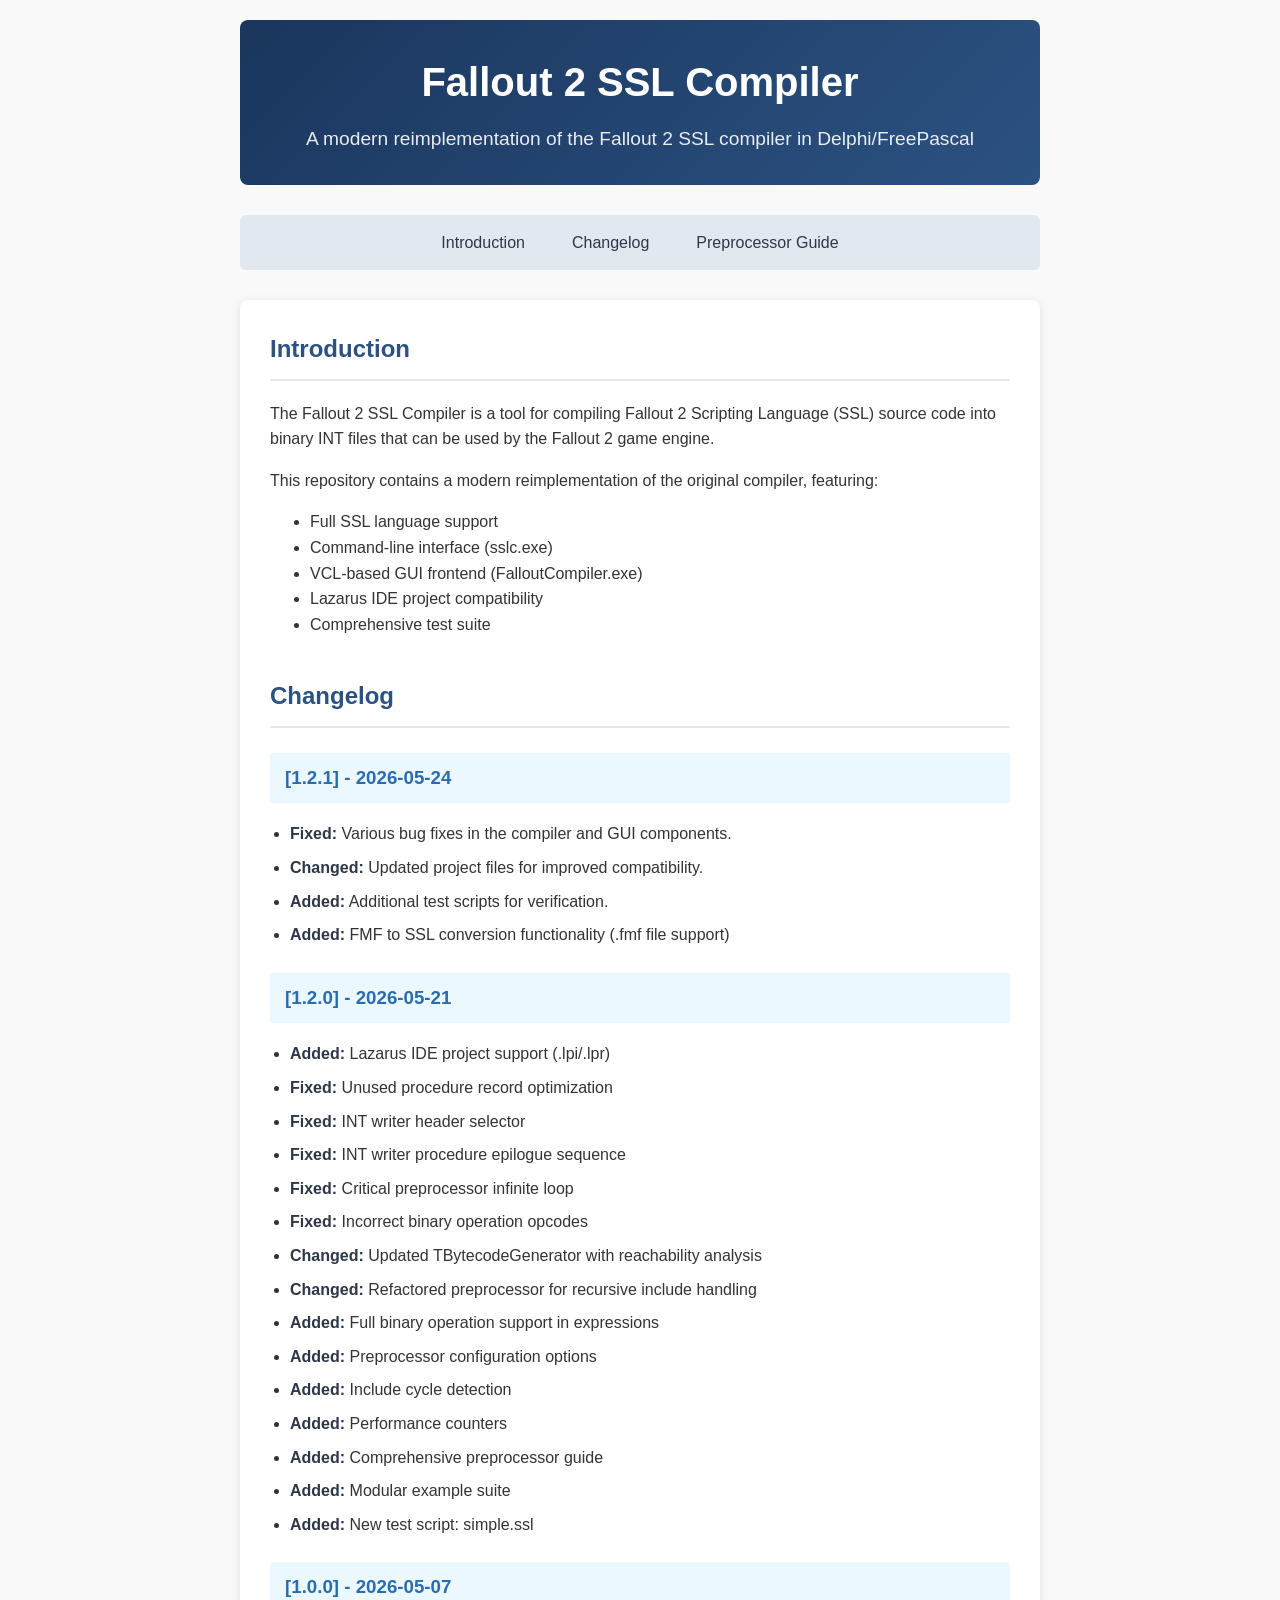
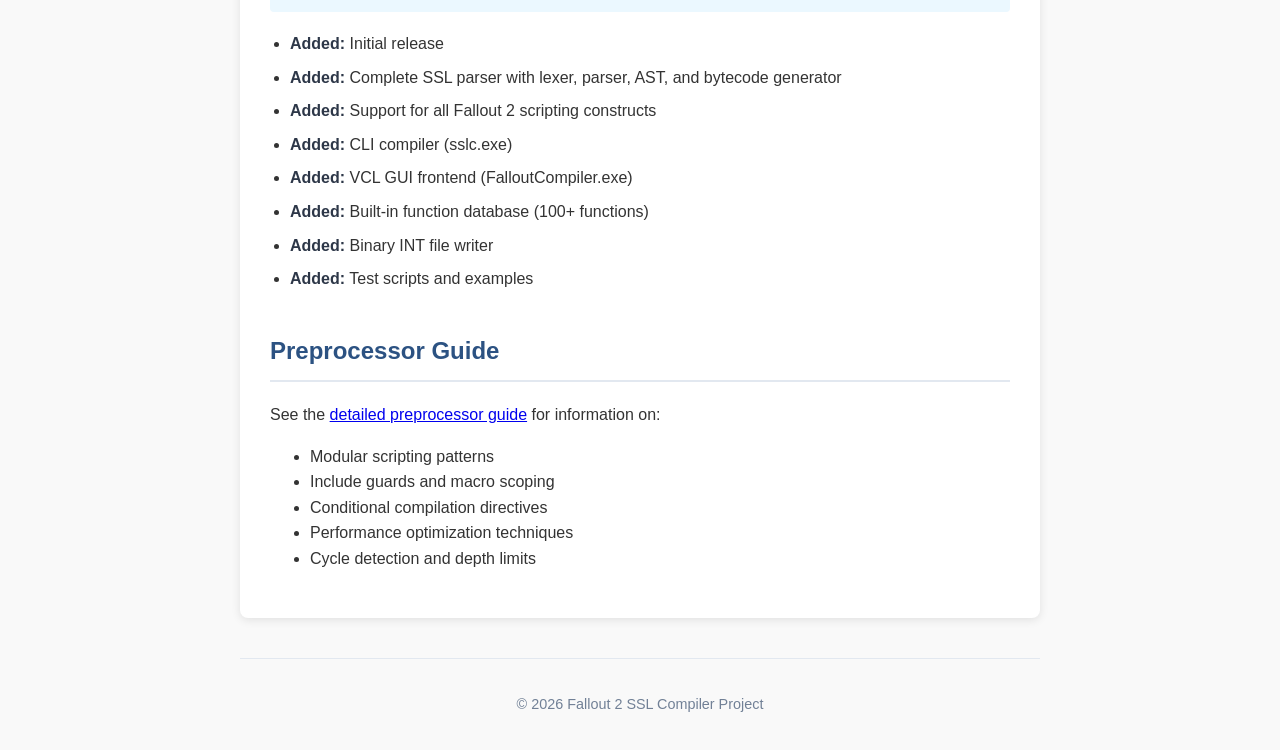
<file: docs/index.html>
<!DOCTYPE html>
<html lang="en">
<head>
    <meta charset="UTF-8">
    <meta name="viewport" content="width=device-width, initial-scale=1.0">
    <title>Fallout 2 SSL Compiler Documentation</title>
    <link rel="stylesheet" href="style.css">
</head>
<body>
    <header>
        <h1>Fallout 2 SSL Compiler</h1>
        <p>A modern reimplementation of the Fallout 2 SSL compiler in Delphi/FreePascal</p>
    </header>
    <nav>
        <ul>
            <li><a href="#introduction">Introduction</a></li>
            <li><a href="#changelog">Changelog</a></li>
            <li><a href="#preprocessor-guide">Preprocessor Guide</a></li>
        </ul>
    </nav>
    <main>
        <section id="introduction">
            <h2>Introduction</h2>
            <p>The Fallout 2 SSL Compiler is a tool for compiling Fallout 2 Scripting Language (SSL) source code into binary INT files that can be used by the Fallout 2 game engine.</p>
            <p>This repository contains a modern reimplementation of the original compiler, featuring:</p>
            <ul>
                <li>Full SSL language support</li>
                <li>Command-line interface (sslc.exe)</li>
                <li>VCL-based GUI frontend (FalloutCompiler.exe)</li>
                <li>Lazarus IDE project compatibility</li>
                <li>Comprehensive test suite</li>
            </ul>
        </section>
        <section id="changelog">
            <h2>Changelog</h2>
            <div class="changelog">
                <h3>[1.2.1] - 2026-05-24</h3>
                <ul>
                    <li><strong>Fixed:</strong> Various bug fixes in the compiler and GUI components.</li>
                    <li><strong>Changed:</strong> Updated project files for improved compatibility.</li>
                    <li><strong>Added:</strong> Additional test scripts for verification.</li>
                    <li><strong>Added:</strong> FMF to SSL conversion functionality (.fmf file support)</li>
                </ul>
                <h3>[1.2.0] - 2026-05-21</h3>
                <ul>
                    <li><strong>Added:</strong> Lazarus IDE project support (.lpi/.lpr)</li>
                    <li><strong>Fixed:</strong> Unused procedure record optimization</li>
                    <li><strong>Fixed:</strong> INT writer header selector</li>
                    <li><strong>Fixed:</strong> INT writer procedure epilogue sequence</li>
                    <li><strong>Fixed:</strong> Critical preprocessor infinite loop</li>
                    <li><strong>Fixed:</strong> Incorrect binary operation opcodes</li>
                    <li><strong>Changed:</strong> Updated TBytecodeGenerator with reachability analysis</li>
                    <li><strong>Changed:</strong> Refactored preprocessor for recursive include handling</li>
                    <li><strong>Added:</strong> Full binary operation support in expressions</li>
                    <li><strong>Added:</strong> Preprocessor configuration options</li>
                    <li><strong>Added:</strong> Include cycle detection</li>
                    <li><strong>Added:</strong> Performance counters</li>
                    <li><strong>Added:</strong> Comprehensive preprocessor guide</li>
                    <li><strong>Added:</strong> Modular example suite</li>
                    <li><strong>Added:</strong> New test script: simple.ssl</li>
                </ul>
                <h3>[1.0.0] - 2026-05-07</h3>
                <ul>
                    <li><strong>Added:</strong> Initial release</li>
                    <li><strong>Added:</strong> Complete SSL parser with lexer, parser, AST, and bytecode generator</li>
                    <li><strong>Added:</strong> Support for all Fallout 2 scripting constructs</li>
                    <li><strong>Added:</strong> CLI compiler (sslc.exe)</li>
                    <li><strong>Added:</strong> VCL GUI frontend (FalloutCompiler.exe)</li>
                    <li><strong>Added:</strong> Built-in function database (100+ functions)</li>
                    <li><strong>Added:</strong> Binary INT file writer</li>
                    <li><strong>Added:</strong> Test scripts and examples</li>
                </ul>
            </div>
        </section>
        <section id="preprocessor-guide">
            <h2>Preprocessor Guide</h2>
            <p>See the <a href="IX_PREPROCESSOR_GUIDE.md">detailed preprocessor guide</a> for information on:</p>
            <ul>
                <li>Modular scripting patterns</li>
                <li>Include guards and macro scoping</li>
                <li>Conditional compilation directives</li>
                <li>Performance optimization techniques</li>
                <li>Cycle detection and depth limits</li>
            </ul>
        </section>
    </main>
    <footer>
        <p>&copy; 2026 Fallout 2 SSL Compiler Project</p>
    </footer>
</body>
</html>
</file>
<file: docs/style.css>
/* Fallout 2 SSL Compiler Documentation Styles */

body {
    font-family: 'Segoe UI', Tahoma, Geneva, Verdana, sans-serif;
    line-height: 1.6;
    color: #333;
    max-width: 800px;
    margin: 0 auto;
    padding: 20px;
    background-color: #f9f9f9;
}

header {
    background: linear-gradient(135deg, #1a365d, #2c5282);
    color: white;
    padding: 30px;
    text-align: center;
    border-radius: 8px;
    margin-bottom: 30px;
}

header h1 {
    margin: 0 0 10px 0;
    font-size: 2.5em;
}

header p {
    margin: 0;
    font-size: 1.2em;
    opacity: 0.9;
}

nav {
    background-color: #e2e8f0;
    padding: 15px;
    border-radius: 6px;
    margin-bottom: 30px;
}

nav ul {
    display: flex;
    justify-content: center;
    flex-wrap: wrap;
    gap: 15px;
    list-style: none;
    padding: 0;
    margin: 0;
}

nav a {
    text-decoration: none;
    color: #2d3748;
    font-weight: 500;
    padding: 8px 16px;
    border-radius: 4px;
    transition: all 0.2s ease;
}

nav a:hover {
    background-color: #cbd5e0;
}

main {
    background-color: white;
    padding: 30px;
    border-radius: 8px;
    box-shadow: 0 2px 10px rgba(0, 0, 0, 0.1);
}

section {
    margin-bottom: 40px;
}

section:last-child {
    margin-bottom: 0;
}

h2 {
    color: #2c5282;
    border-bottom: 2px solid #e2e8f0;
    padding-bottom: 10px;
    margin-top: 0;
}

h3 {
    color: #4a5568;
    margin-top: 25px;
}

.changelog h3 {
    color: #2b6cb0;
    background-color: #ebf8ff;
    padding: 10px 15px;
    border-radius: 4px;
}

.changelog ul {
    padding-left: 20px;
}

.changelog li {
    margin-bottom: 8px;
}

.changelog li strong {
    color: #2d3748;
}

footer {
    text-align: center;
    margin-top: 40px;
    padding-top: 20px;
    border-top: 1px solid #e2e8f0;
    color: #718096;
    font-size: 0.9em;
}

/* Responsive design */
@media (max-width: 600px) {
    body {
        padding: 10px;
    }
    
    header {
        padding: 20px;
    }
    
    header h1 {
        font-size: 2em;
    }
    
    nav ul {
        flex-direction: column;
        align-items: center;
    }
    
    main {
        padding: 20px;
    }
}
</file>
